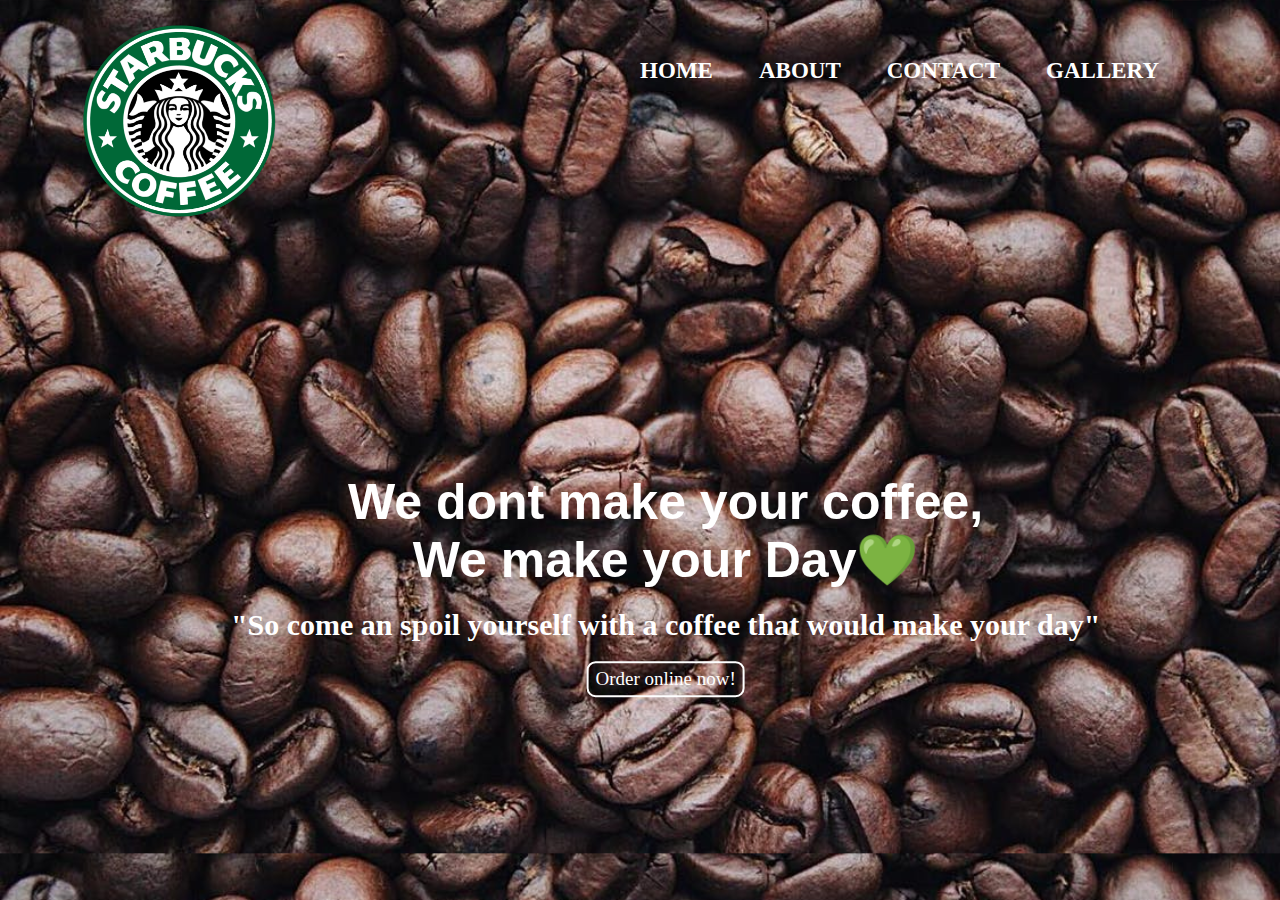
<file: index.html>
<!DOCTYPE html>
<html lang="en">
  <head>
    <meta charset="UTF-8" />
    <meta name="viewport" content="width=device-width, initial-scale=1.0" />
    <title>Coffee Shop</title>
    <link rel="stylesheet" href="style.css" />
    <link rel="preconnect" href="https://fonts.googleapis.com" />
    <link rel="preconnect" href="https://fonts.gstatic.com" crossorigin />
    <link
      href="https://fonts.googleapis.com/css2?family=Bebas+Neue&family=Lobster&family=Sansita+Swashed&family=Shadows+Into+Light&display=swap"
      rel="stylesheet"
    />
    <link
      href="https://cdn.jsdelivr.net/npm/bootstrap@5.1.3/dist/css/bootstrap.min.css"
      rel="stylesheet"
      integrity="sha384-1BmE4kWBq78iYhFldvKuhfTAU6auU8tT94WrHftjDbrCEXSU1oBoqyl2QvZ6jIW3"
      crossorigin="anonymous"
    />
  </head>
  <body>
    <section id="home">
      <a href="http://www.starbucksathome.com/" target="_blank"
        ><img class="logo" src="images/logo.png" alt="logo"
      /></a>

      <nav>
        <ul>
          <li><a class="a.active" href="index.html">Home</a></li>
          <li><a href="about.html">About</a></li>
          <li><a href="contact.html">Contact</a></li>
          <li><a href="gallery.html">Gallery</a></li>
        </ul>
      </nav>

      <div class="container">
        <div class="text-box">
          <h1>We dont make your coffee, <br />We make your Day💚</h1>
          <p>
            "So come an spoil yourself with a coffee that would make your day"
          </p>
          <a href="order.html"
            ><button class="btn">Order online now!</button></a
          >
        </div>
      </div>
    </section>

    <script
      src="https://cdn.jsdelivr.net/npm/bootstrap@5.1.3/dist/js/bootstrap.bundle.min.js"
      integrity="sha384-ka7Sk0Gln4gmtz2MlQnikT1wXgYsOg+OMhuP+IlRH9sENBO0LRn5q+8nbTov4+1p"
      crossorigin="anonymous"
    ></script>
  </body>
</html>
</file>
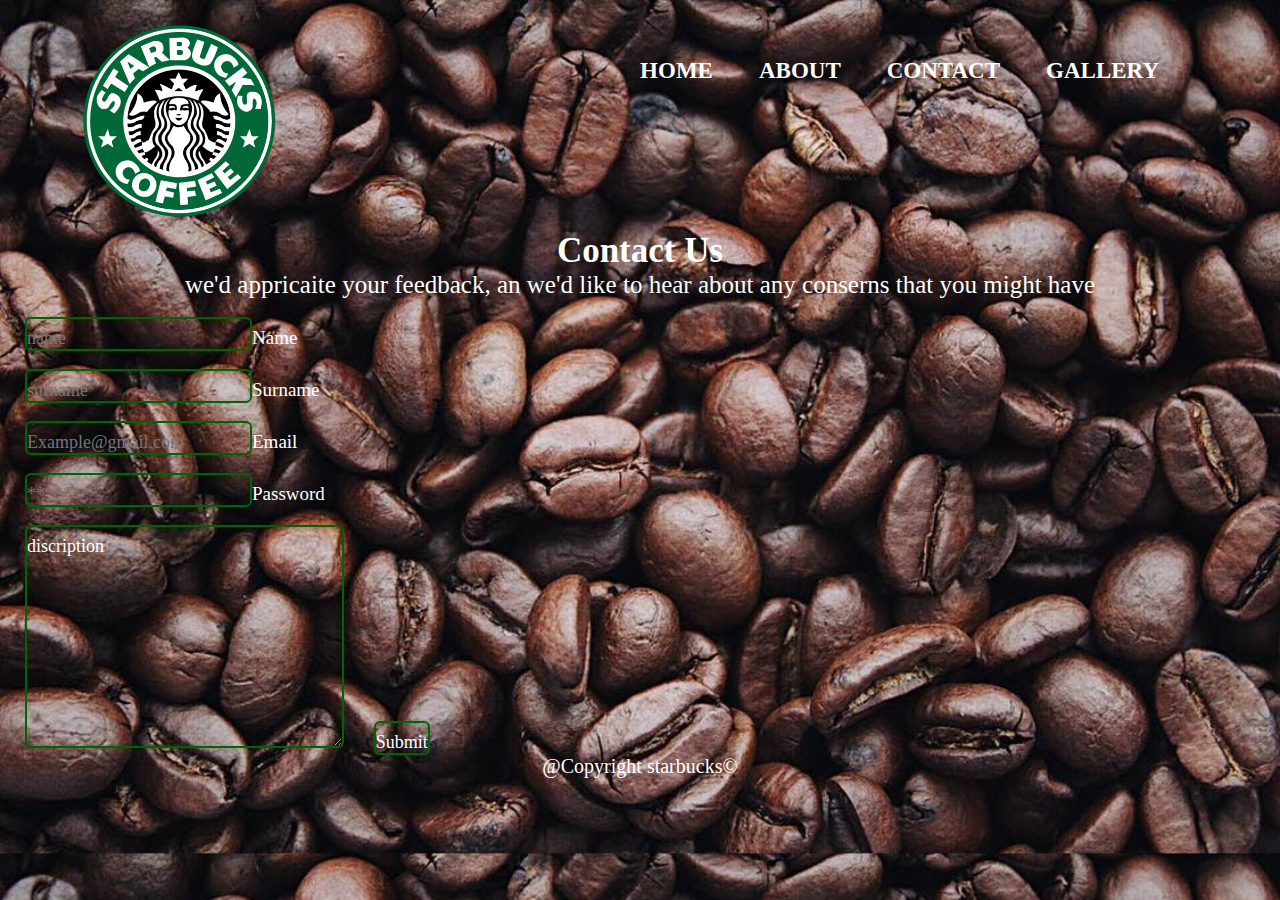
<file: contact.html>
<!DOCTYPE html>
<html lang="en">
  <head>
    <meta charset="UTF-8" />
    <meta name="viewport" content="width=device-width, initial-scale=1.0" />
    <title>Coffee Shop</title>
    <link rel="stylesheet" href="style.css" />
    <link rel="preconnect" href="https://fonts.googleapis.com" />
    <link rel="preconnect" href="https://fonts.gstatic.com" crossorigin />
    <link
      href="https://fonts.googleapis.com/css2?family=Bebas+Neue&family=Lobster&family=Sansita+Swashed&family=Shadows+Into+Light&display=swap"
      rel="stylesheet"
    />
    <link
      href="https://cdn.jsdelivr.net/npm/bootstrap@5.1.3/dist/css/bootstrap.min.css"
      rel="stylesheet"
      integrity="sha384-1BmE4kWBq78iYhFldvKuhfTAU6auU8tT94WrHftjDbrCEXSU1oBoqyl2QvZ6jIW3"
      crossorigin="anonymous"
    />
  </head>
  <body>
    <header>
      <section>
        <a href="#"><img class="logo" src="images/logo.png" alt="logo" /></a>
        <nav>
          <ul>
            <li><a class="a.active" href="index.html">Home</a></li>
            <li><a href="about.html">About</a></li>
            <li><a href="contact.html">Contact</a></li>
            <li><a href="gallery.html">Gallery</a></li>
          </ul>
        </nav>
      </section>
    </header>

    <section>
      <div class="contact">
        <h1>Contact Us</h1>
        <p>
          we'd appricaite your feedback, an we'd like to hear about any conserns
          that you might have
        </p>
      </div>

      <form>
        <div class="contact-info">
          <label for="name">
            <input
              class="input"
              type="text"
              name="personal-information"
              placeholder="name"
            />Name </label
          ><br />

          <label for="surname">
            <input
              class="input"
              type="text"
              name="personal-information"
              placeholder="surname"
            />Surname </label
          ><br />

          <label for="emal">
            <input
              class="input"
              type="email"
              name="personal-information"
              placeholder="Example@gmail.com"
            />Email </label
          ><br />

          <label for="password">
            <input
              class="input"
              type="password"
              name="personal-information"
              id=""
              placeholder="*******"
            />Password </label
          ><br />

          <label for="text-discription">
            <textarea
              class="input"
              name="discription"
              id=""
              cols="30"
              rows="10"
            >
discription</textarea
            >
          </label>

          <label for="submit button">
            <input class="input" type="button" value="Submit" />
          </label>
        </div>
      </form>
    </section>
    <footer class="footer">@Copyright starbucks©</footer>

    <script
      src="https://cdn.jsdelivr.net/npm/bootstrap@5.1.3/dist/js/bootstrap.bundle.min.js"
      integrity="sha384-ka7Sk0Gln4gmtz2MlQnikT1wXgYsOg+OMhuP+IlRH9sENBO0LRn5q+8nbTov4+1p"
      crossorigin="anonymous"
    ></script>
  </body>
</html>
</file>
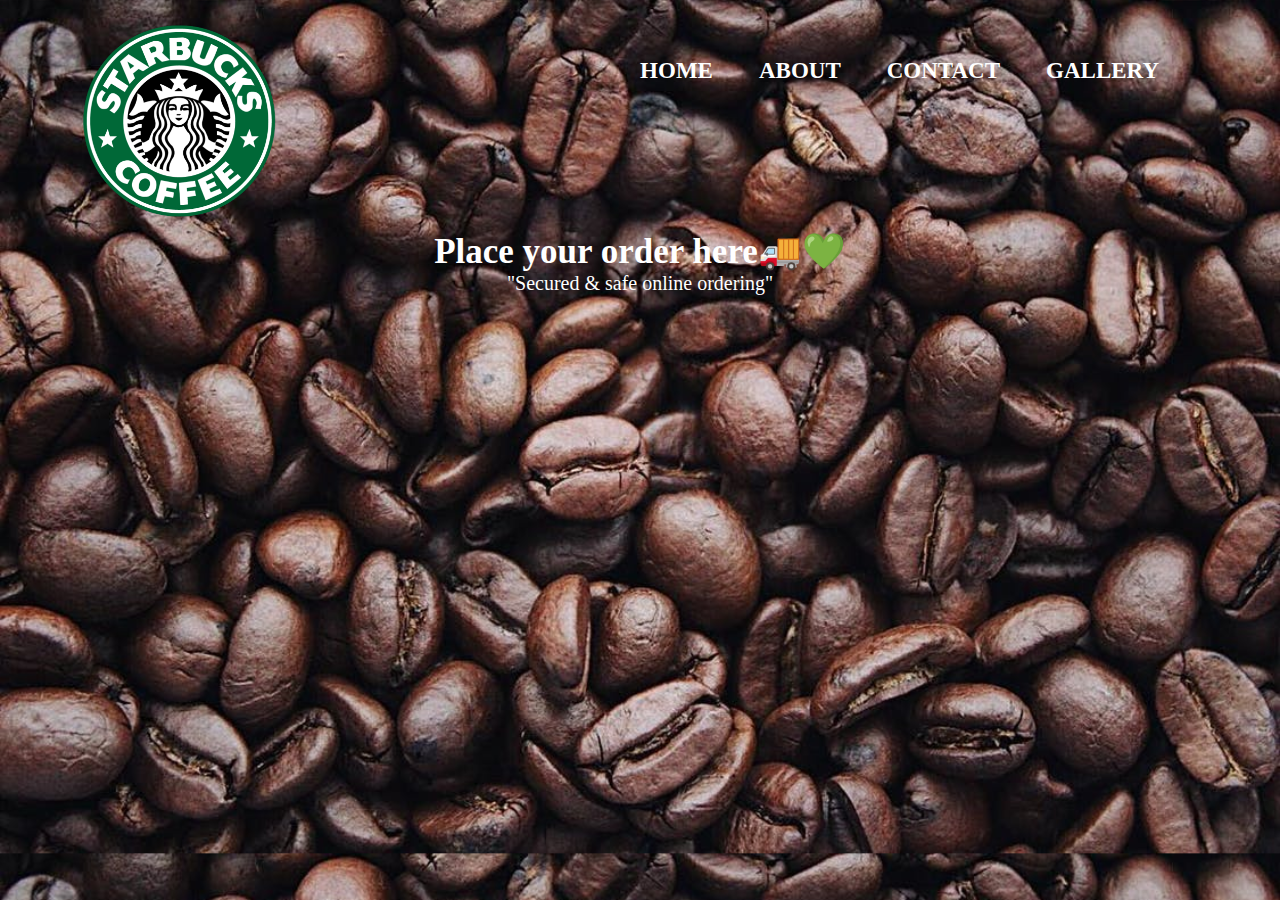
<file: gallery.html>
<!DOCTYPE html>
<html lang="en">
  <head>
    <meta charset="UTF-8" />
    <meta name="viewport" content="width=device-width, initial-scale=1.0" />
    <title>Coffee Shop</title>
    <link rel="stylesheet" href="style.css" />
    <link rel="preconnect" href="https://fonts.googleapis.com" />
    <link rel="preconnect" href="https://fonts.gstatic.com" crossorigin />
    <link
      href="https://fonts.googleapis.com/css2?family=Bebas+Neue&family=Lobster&family=Sansita+Swashed&family=Shadows+Into+Light&display=swap"
      rel="stylesheet"
    />
    <link
      href="https://cdn.jsdelivr.net/npm/bootstrap@5.1.3/dist/css/bootstrap.min.css"
      rel="stylesheet"
      integrity="sha384-1BmE4kWBq78iYhFldvKuhfTAU6auU8tT94WrHftjDbrCEXSU1oBoqyl2QvZ6jIW3"
      crossorigin="anonymous"
    />
  </head>
  <body>
    <header>
      <section>
        <a href="#"><img class="logo" src="images/logo.png" alt="logo" /></a>
        <nav>
          <ul>
            <li><a class="a.active" href="index.html">Home</a></li>
            <li><a href="about.html">About</a></li>
            <li><a href="contact.html">Contact</a></li>
            <li><a href="gallery.html">Gallery</a></li>
          </ul>
        </nav>
      </section>
    </header>

    <section>
      <div class="order-online">
        <h1>Place your order here🚚💚</h1>
        <p class="par">"Secured & safe online ordering"</p>
      </div>
    </section>

    <script
      src="https://cdn.jsdelivr.net/npm/bootstrap@5.1.3/dist/js/bootstrap.bundle.min.js"
      integrity="sha384-ka7Sk0Gln4gmtz2MlQnikT1wXgYsOg+OMhuP+IlRH9sENBO0LRn5q+8nbTov4+1p"
      crossorigin="anonymous"
    ></script>
  </body>
</html>
</file>
<file: style.css>
* {
  margin: 0;
  padding: 0;
  box-sizing: border-box;
  font-family: cursive;
}
/* home */
body {
  background-image: url(images/origanal\ background.jpeg);
  background-size: cover;
}

.logo {
  width: 270px;
  margin: 25px 0 0 50px;
}

nav {
  float: right;
  margin: 50px 100px;
}

nav ul li {
  list-style: none;
  display: inline-block;
  padding: 8px 12px;
  position: relative;
}

nav ul li a {
  text-decoration: none;
  color: white;
  text-transform: uppercase;
  font-size: 23px;
  font-weight: bold;
  transition: 0.5s ease;
  border: 2px white;
  border-radius: 4px;
  padding: 5px 9px;
  transition: 0.3s ease-in-out;
}

nav ul li a:hover {
  background: darkgreen;
}

.conatiner {
  display: flex;
  justify-content: center;
  text-align: center;
  color: white;
}

.text-box {
  color: white;
  width: 90%;
  position: absolute;
  top: 70%;
  left: 70%;
  transform: translate(-70%, -70%);
  text-align: center;
}

.text-box h1 {
  font-family: sans-serif;
  font-size: 50px;
}

.text-box p {
  color: white;
  margin: 19px 0 19px;
  font-weight: bold;
  font-size: 30px;
}

.btn {
  text-decoration: none;
  color: white;
  border: 2px solid white;
  padding: 5px 7px;
  background: transparent;
  font-size: 19px;
  display: inline-block;
  border-radius: 9px;
  cursor: pointer;
}

.btn:hover {
  background: darkgreen;
  border: 2px solid white;
  transition: 0.7s;
}
/* home */

/*--- about us ---*/

.about {
  color: white;
  font-size: 25px;
  margin: 0 0 0 15px;
  text-align: center;
}

.row {
  margin: 5%;
  display: flex;
  justify-content: space-between;
}

.about-col {
  flex-basis: 31%;
  background: transparent;
  border-radius: 10px;
  margin-bottom: 5%;
  padding: 20px 12px;
  box-sizing: border-box;
  transition: 0.5s ease;
}
h3 {
  text-align: center;
  font-weight: bold;
  margin: 10px 0;
}

.about-col:hover {
  cursor: pointer;
}

.imgs {
  width: 270px;
  border-radius: 10px;
  box-sizing: border-box;
  transition: 0.5s ease;
}
.imgs:hover {
  box-shadow: 0 0 20px 0 rgb(255, 255, 255);
}

.sub-headers {
  text-decoration: none;
}

.sub-header2 {
  margin: 20px 0 0 10px;
}
.para {
  color: white;
  font-size: 25px;
  font-family: cursive;
}

.footer {
  text-align: center;
  color: white;
  font-size: 20px;
}
/* about us */

/* contact us */

.contact {
  color: white;
  text-align: left;
  width: 100%;
}
.contact h1 {
  font-size: 35px;
  text-align: center;
}

.contact p {
  color: white;
  font-size: 25px;
  text-align: center;
}

.contact-info {
  display: list-item;
  color: white;
  font-size: 19px;
  text-align: left;
}

.input {
  margin: 18px 0 0 25px;
  padding: 9px 0 0 0;
  background: transparent;
  color: white;
  font-size: 18px;
  border-right: none;
  border: 2px solid darkgreen;
  border-radius: 6px;
}

/* order online */

.order-online {
  display: list-item;
  color: white;
}

.order-online h1 {
  text-align: center;
  font-size: 35px;
}

.order-online {
  text-align: center;
  font-size: 20px;
}
</file>
